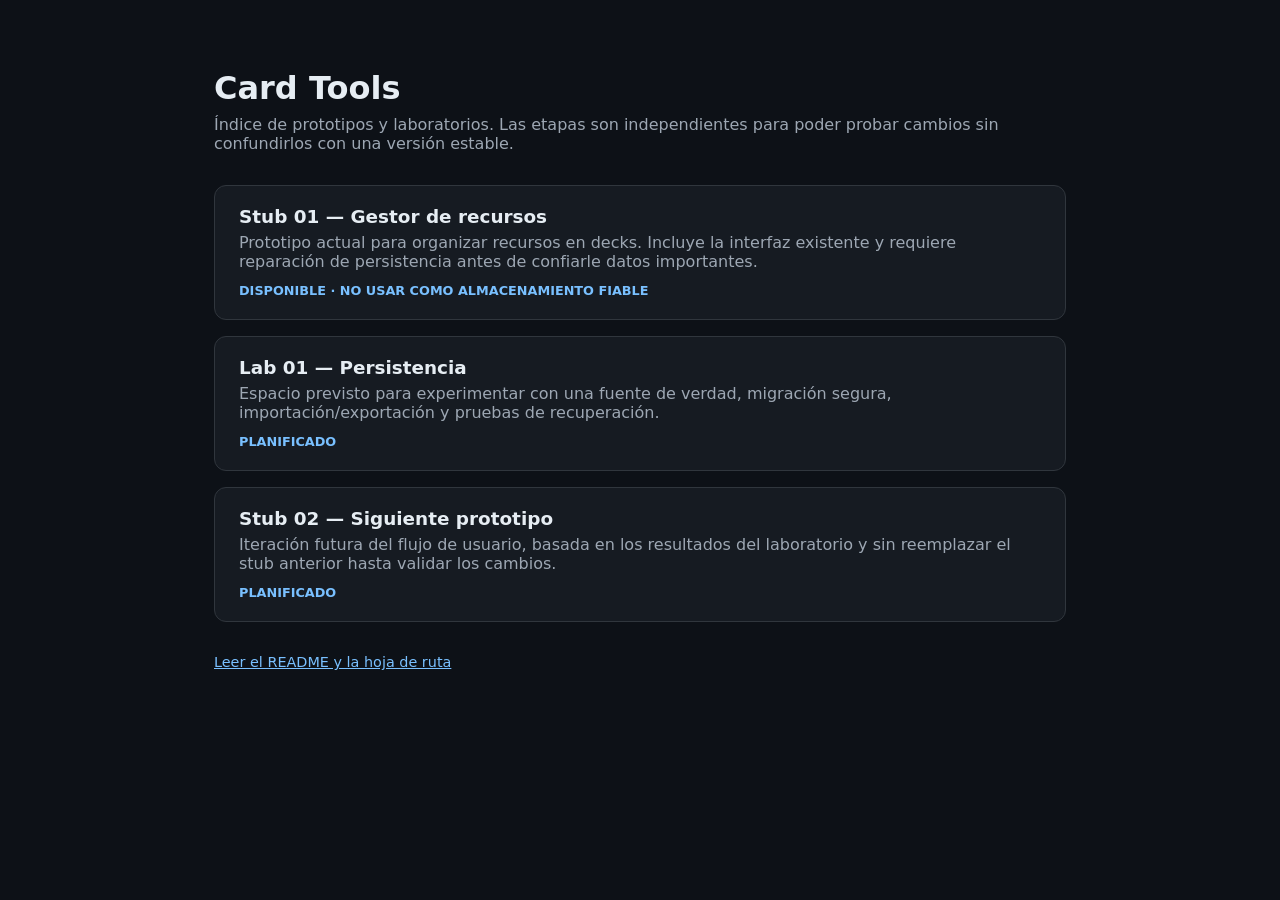
<file: index.html>
<!DOCTYPE html>
<html lang="es">
<head>
    <meta charset="UTF-8">
    <meta name="viewport" content="width=device-width, initial-scale=1.0">
    <meta name="description" content="Índice de etapas de desarrollo de Card Tools.">
    <title>Card Tools — Etapas</title>
    <style>
        :root {
            color-scheme: dark;
            font-family: system-ui, sans-serif;
            color: #e6edf3;
            background: #0d1117;
        }

        body {
            box-sizing: border-box;
            max-width: 900px;
            margin: 0 auto;
            padding: 48px 24px;
        }

        h1 { margin-bottom: 8px; }
        .intro { color: #9da7b3; margin-top: 0; }
        .stages { display: grid; gap: 16px; margin-top: 32px; }
        .stage {
            display: block;
            padding: 20px 24px;
            border: 1px solid #30363d;
            border-radius: 12px;
            background: #161b22;
            color: inherit;
            text-decoration: none;
        }
        a.stage:hover { border-color: #58a6ff; box-shadow: 0 4px 16px #0006; }
        .stage h2 { margin: 0 0 6px; font-size: 1.15rem; }
        .stage p { margin: 0; color: #9da7b3; }
        .status { display: inline-block; margin-top: 12px; color: #79c0ff; font-size: .8rem; font-weight: 700; }
        footer { margin-top: 32px; color: #9da7b3; font-size: .9rem; }
        a { color: #79c0ff; }
        a:hover { color: #a5d6ff; }
    </style>
</head>
<body>
    <main>
        <h1>Card Tools</h1>
        <p class="intro">Índice de prototipos y laboratorios. Las etapas son independientes para poder probar cambios sin confundirlos con una versión estable.</p>

        <section class="stages" aria-label="Etapas del proyecto">
            <a class="stage" href="./stub/01/index.html">
                <h2>Stub 01 — Gestor de recursos</h2>
                <p>Prototipo actual para organizar recursos en decks. Incluye la interfaz existente y requiere reparación de persistencia antes de confiarle datos importantes.</p>
                <span class="status">DISPONIBLE · NO USAR COMO ALMACENAMIENTO FIABLE</span>
            </a>

            <div class="stage">
                <h2>Lab 01 — Persistencia</h2>
                <p>Espacio previsto para experimentar con una fuente de verdad, migración segura, importación/exportación y pruebas de recuperación.</p>
                <span class="status">PLANIFICADO</span>
            </div>

            <div class="stage">
                <h2>Stub 02 — Siguiente prototipo</h2>
                <p>Iteración futura del flujo de usuario, basada en los resultados del laboratorio y sin reemplazar el stub anterior hasta validar los cambios.</p>
                <span class="status">PLANIFICADO</span>
            </div>
        </section>
    </main>
    <footer>
        <a href="./readme.md">Leer el README y la hoja de ruta</a>
    </footer>
</body>
</html>
</file>
